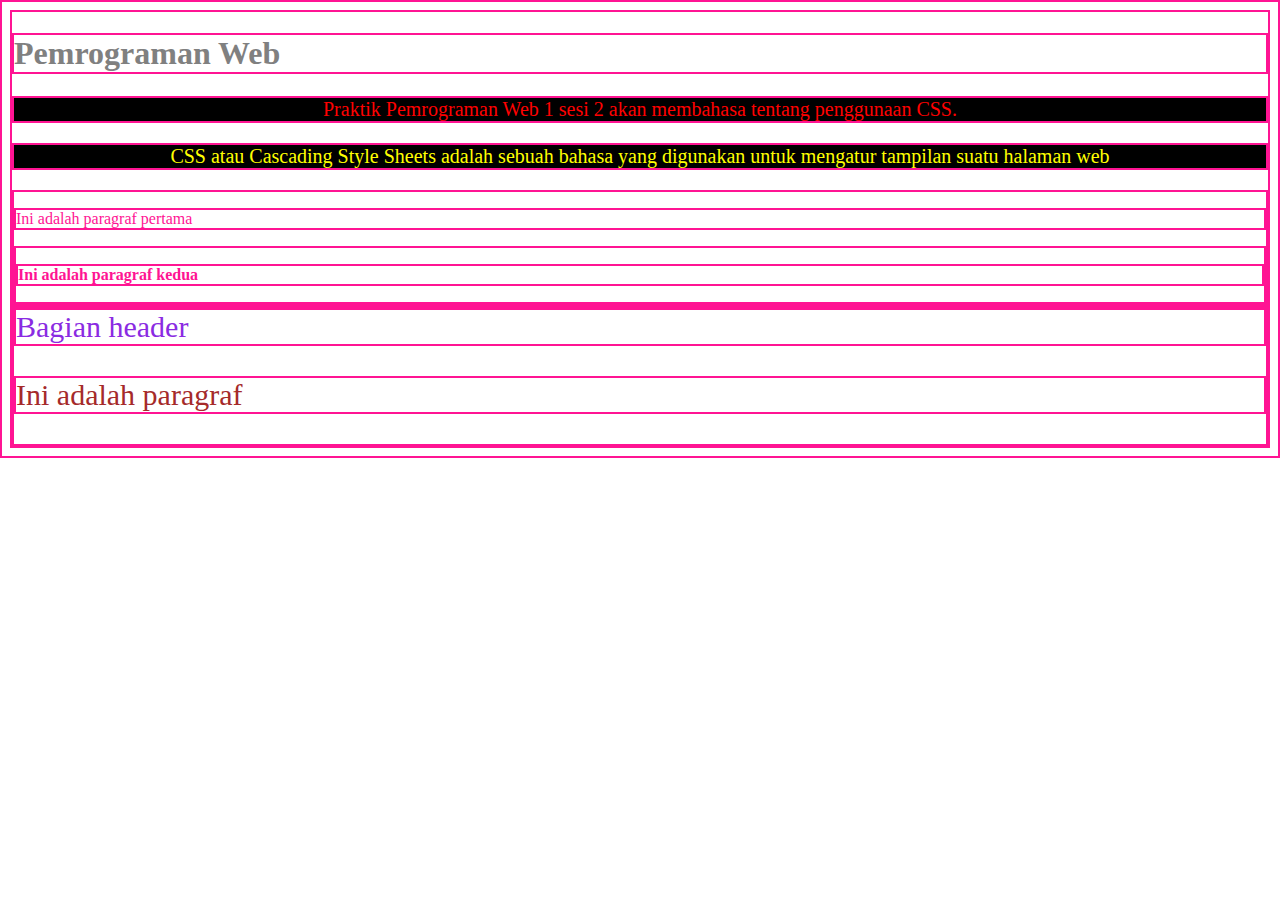
<file: sesi-2/index.html>
<!DOCTYPE html>
<html lang="en">
  <head>
    <meta charset="UTF-8" />
    <meta name="viewport" content="width=device-width, initial-scale=1.0" />
    <title>Document</title>
    <style>
      * {
        color: deeppink;
        border: 2px solid deeppink;
      }
      h1 {
        color: grey;
      }

      .teks-merah,
      #teks-kuning {
        font-size: 20px;
        text-align: center;
        background-color: black;
      }
      .teks-merah {
        color: red;
      }

      #teks-kuning {
        color: yellow;
      }

      div > div > p {
        font-weight: bold;
      }

      .subbagian {
        font-size: 30px;
      }

      .subbagian.header {
        color: blueviolet;
      }

      .subbagian#teks {
        color: brown;
      }

      p:hover {
        background-color: aqua;
      }
    </style>
  </head>
  <body>
    <h1>Pemrograman Web</h1>
    <p class="teks-merah">
      Praktik Pemrograman Web 1 sesi 2 akan membahasa tentang penggunaan CSS.
    </p>
    <p id="teks-kuning">
      CSS atau Cascading Style Sheets adalah sebuah bahasa yang digunakan untuk
      mengatur tampilan suatu halaman web
    </p>
    <div>
      <p>Ini adalah paragraf pertama</p>
      <div>
        <p>Ini adalah paragraf kedua</p>
      </div>
    </div>

    <div>
      <div class="subbagian header">Bagian header</div>
      <p class="subbagian" id="teks">Ini adalah paragraf</p>
    </div>
  </body>
</html>
</file>
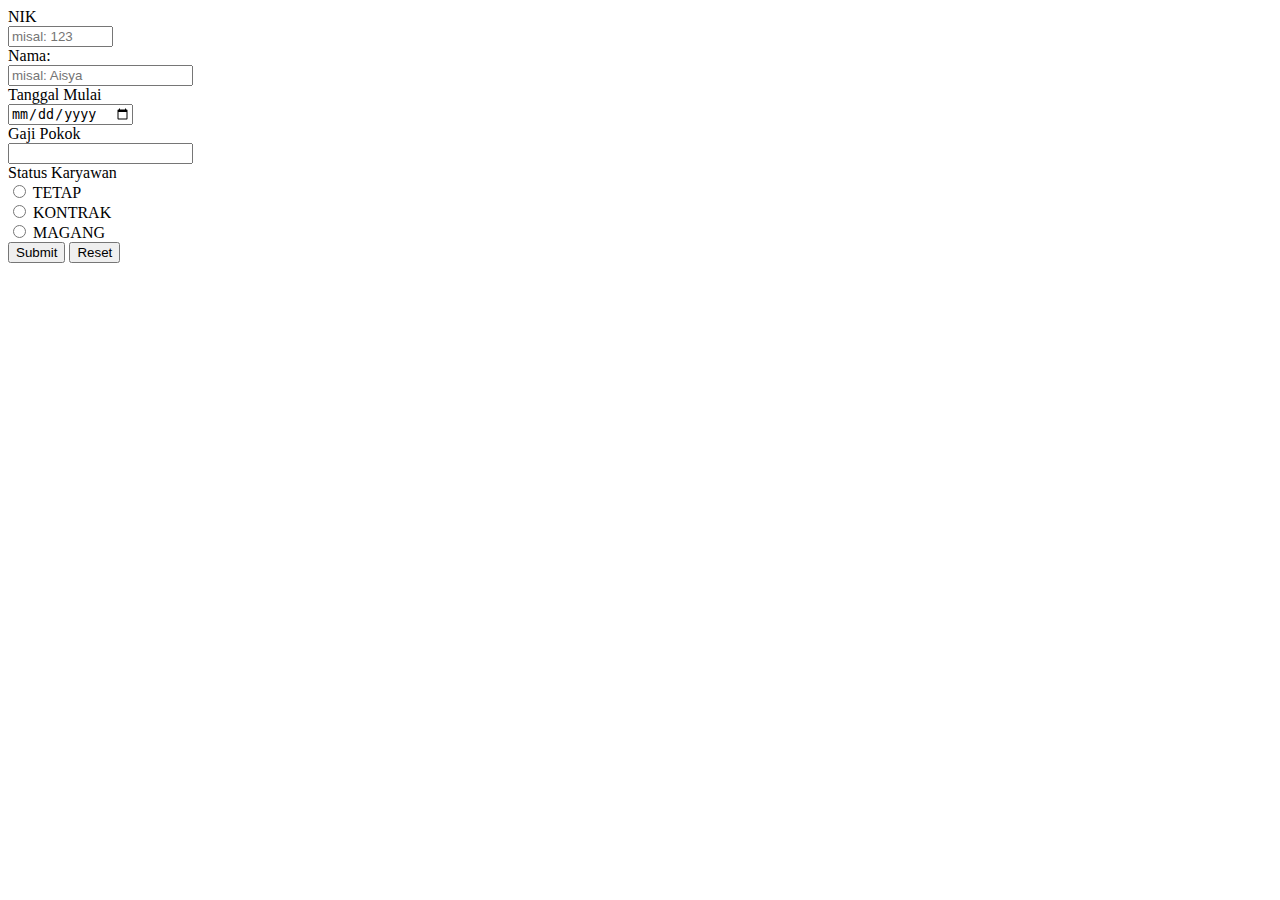
<file: sesi-3/index.html>
<!DOCTYPE html>
<html lang="en">
  <head>
    <meta charset="UTF-8" />
    <meta name="viewport" content="width=device-width, initial-scale=1.0" />
    <title>Form dan Input</title>
  </head>
  <body>
    <form action="">
      <label for="nik">NIK</label><br />
      <input
        type="text"
        id="nik"
        name="nik"
        size="10"
        maxlength="10"
        required
        placeholder="misal: 123"
      /><br />
      <label for="nama">Nama:</label><br />
      <input
        type="text"
        name="nama"
        id="nama"
        required
        placeholder="misal: Aisya"
      /><br />
      <label for="tanggal_mulai">Tanggal Mulai</label><br />
      <input
        type="date"
        name="tanggal_mulai"
        id="tanggal_mulai"
        required
        min="2022-0111"
      /><br />
      <label for="gaji_pokok">Gaji Pokok</label><br />
      <input
        type="number"
        name="gaji_pokok"
        id="gaji_pokok"
        required
        min="1000000"
        step="1000"
      /><br />
      <label for="">Status Karyawan</label><br />
      <input type="radio" name="status_karyawan" id="tetap" value="TETAP" />
      <label for="tetap">TETAP</label><br />
      <input type="radio" name="status_karyawan" id="kontrak" value="KONTRAK" />
      <label for="kontrak">KONTRAK</label><br />
      <input type="radio" name="status_karyawan" id="magang" value="MAGANG" />
      <label for="magang">MAGANG</label><br />
      <input type="submit" id="btn_submit" name="btn_submit" value="Submit" />
      <input type="reset" id="btn_reset" name="btn_reset" value="Reset" />
    </form>
  </body>
</html>
</file>
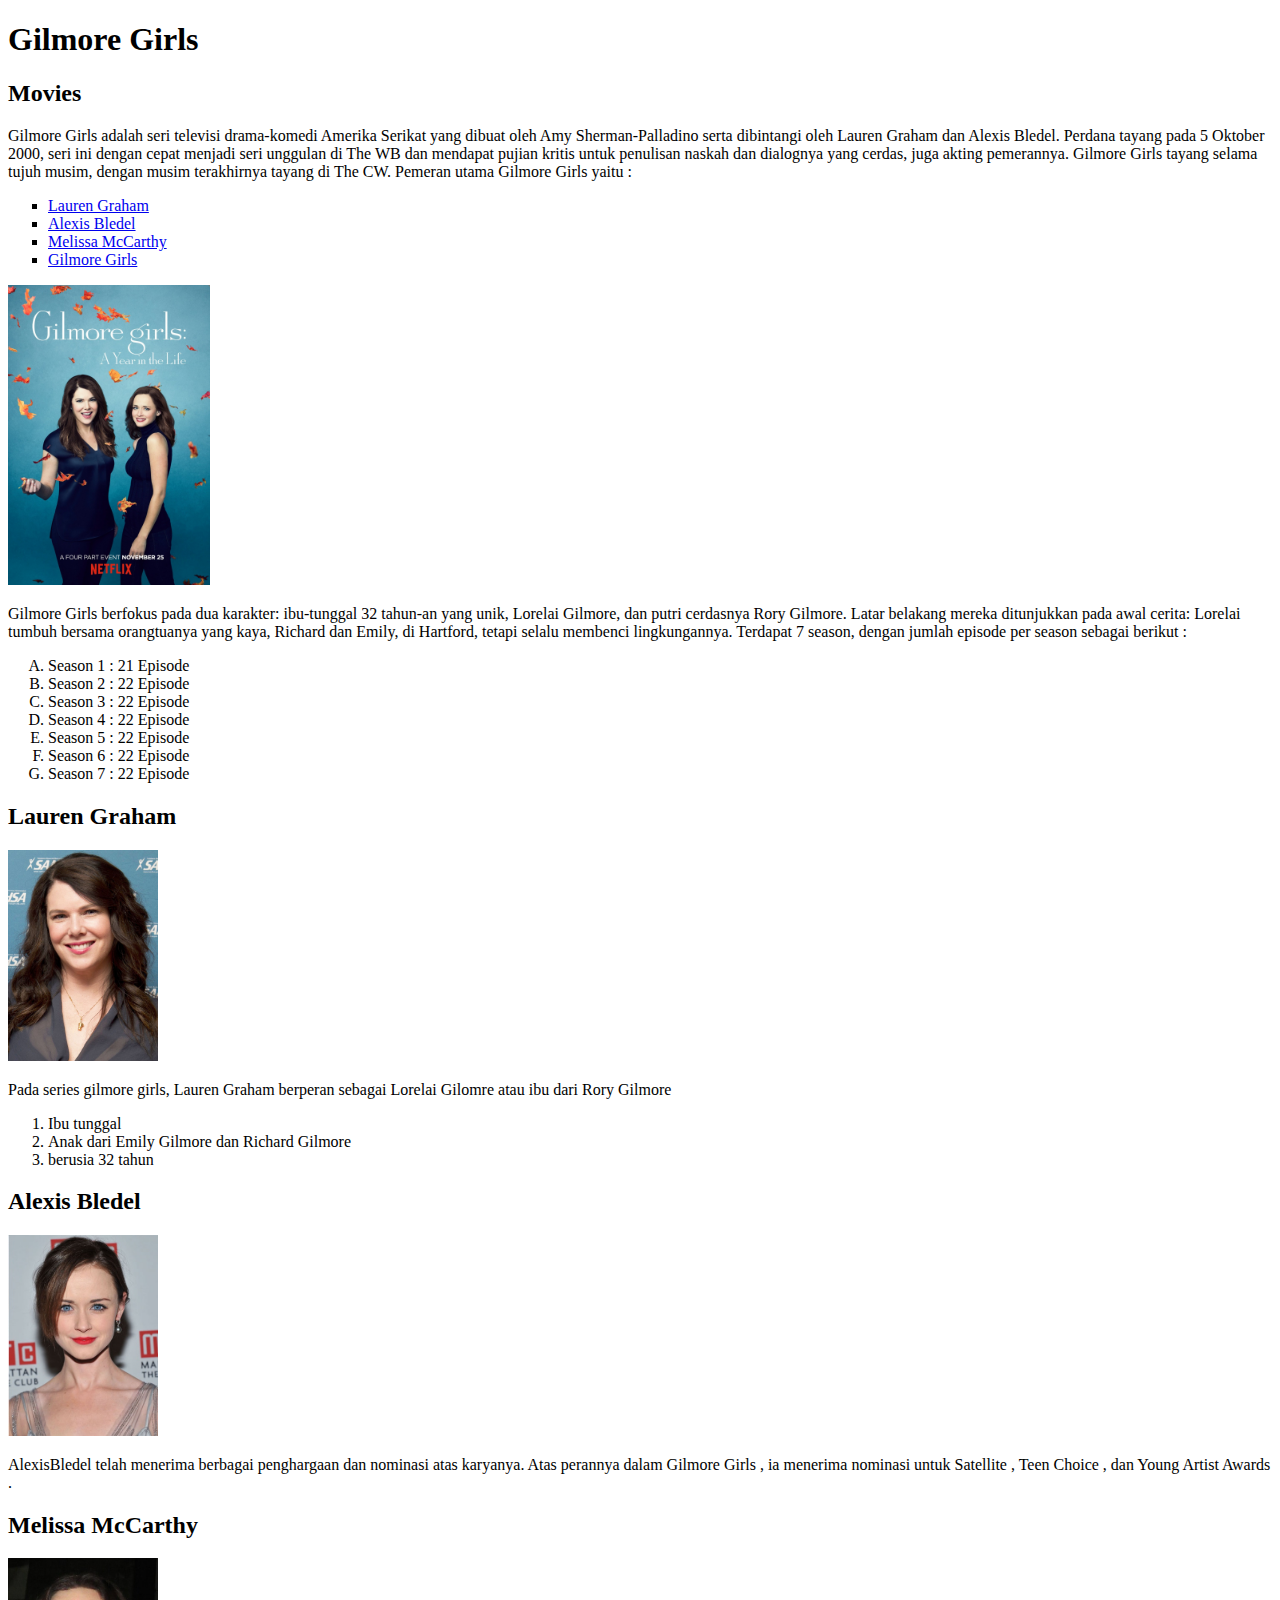
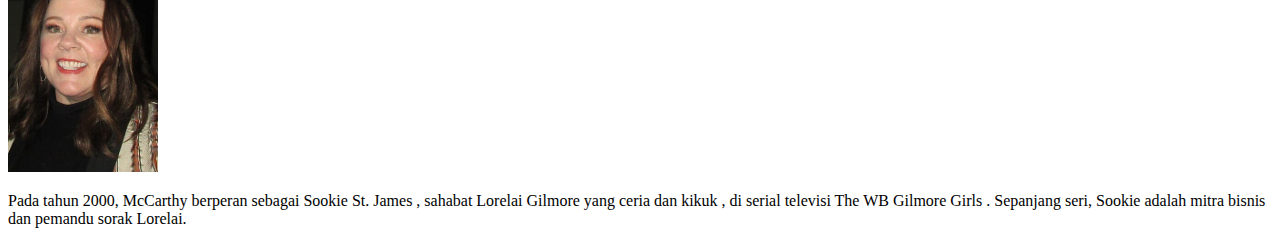
<file: sesi-1/latihan-1.html>
<!DOCTYPE html>
<html lang="en">
  <head>
    <meta charset="UTF-8" />
    <meta name="viewport" content="width=device-width, initial-scale=1.0" />
    <title>Document</title>
  </head>
  <body>
    <h1>Gilmore Girls</h1>
    <h2>Movies</h2>
    <p>
      Gilmore Girls adalah seri televisi drama-komedi Amerika Serikat yang
      dibuat oleh Amy Sherman-Palladino serta dibintangi oleh Lauren Graham dan
      Alexis Bledel. Perdana tayang pada 5 Oktober 2000, seri ini dengan cepat
      menjadi seri unggulan di The WB dan mendapat pujian kritis untuk penulisan
      naskah dan dialognya yang cerdas, juga akting pemerannya. Gilmore Girls
      tayang selama tujuh musim, dengan musim terakhirnya tayang di The CW.
      Pemeran utama Gilmore Girls yaitu :
    </p>

    <ul style="list-style-type: square">
      <li><a href="#Lauren Graham">Lauren Graham</a></li>
      <li><a href="#Alexis Bledel">Alexis Bledel</a></li>
      <li><a href="#Melissa McCarthy">Melissa McCarthy</a></li>
      <li>
        <a href="https://www.imdb.com/title/tt0238784/" target="_blank"
          >Gilmore Girls</a
        >
      </li>
    </ul>

    <img
      src="gilmore girls.jpg"
      widht="300px"
      height="300px"
      alt="Gilmore Girls"
    />

    <p>
      Gilmore Girls berfokus pada dua karakter: ibu-tunggal 32 tahun-an yang
      unik, Lorelai Gilmore, dan putri cerdasnya Rory Gilmore. Latar belakang
      mereka ditunjukkan pada awal cerita: Lorelai tumbuh bersama orangtuanya
      yang kaya, Richard dan Emily, di Hartford, tetapi selalu membenci
      lingkungannya. Terdapat 7 season, dengan jumlah episode per season sebagai
      berikut :
    </p>

    <ol type="A">
      <li>Season 1 : 21 Episode</li>
      <li>Season 2 : 22 Episode</li>
      <li>Season 3 : 22 Episode</li>
      <li>Season 4 : 22 Episode</li>
      <li>Season 5 : 22 Episode</li>
      <li>Season 6 : 22 Episode</li>
      <li>Season 7 : 22 Episode</li>
    </ol>

    <h2 id="Lauren Graham">Lauren Graham</h2>
    <img src="Lauren Graham.jpg" alt="Lauren Graham" width="150px" />
    <p>
      Pada series gilmore girls, Lauren Graham berperan sebagai Lorelai Gilomre
      atau ibu dari Rory Gilmore
    </p>
    <ol>
      <li>Ibu tunggal</li>
      <li>Anak dari Emily Gilmore dan Richard Gilmore</li>
      <li>berusia 32 tahun</li>
    </ol>

    <h2 id="Alexis Bledel">Alexis Bledel</h2>
    <img src="Alexis Bledel.jpg" alt="Alexis Bledel" width="150px" />
    <p>
      AlexisBledel telah menerima berbagai penghargaan dan nominasi atas
      karyanya. Atas perannya dalam Gilmore Girls , ia menerima nominasi untuk
      Satellite , Teen Choice , dan Young Artist Awards .
    </p>

    <h2 id="Melissa McCarthy">Melissa McCarthy</h2>
    <img src="Melissa McCarthy.jpg" alt="Melissa McCarthy" width="150px" />
    <p>
      Pada tahun 2000, McCarthy berperan sebagai Sookie St. James , sahabat
      Lorelai Gilmore yang ceria dan kikuk , di serial televisi The WB Gilmore
      Girls . Sepanjang seri, Sookie adalah mitra bisnis dan pemandu sorak
      Lorelai.
    </p>
  </body>
</html>
</file>
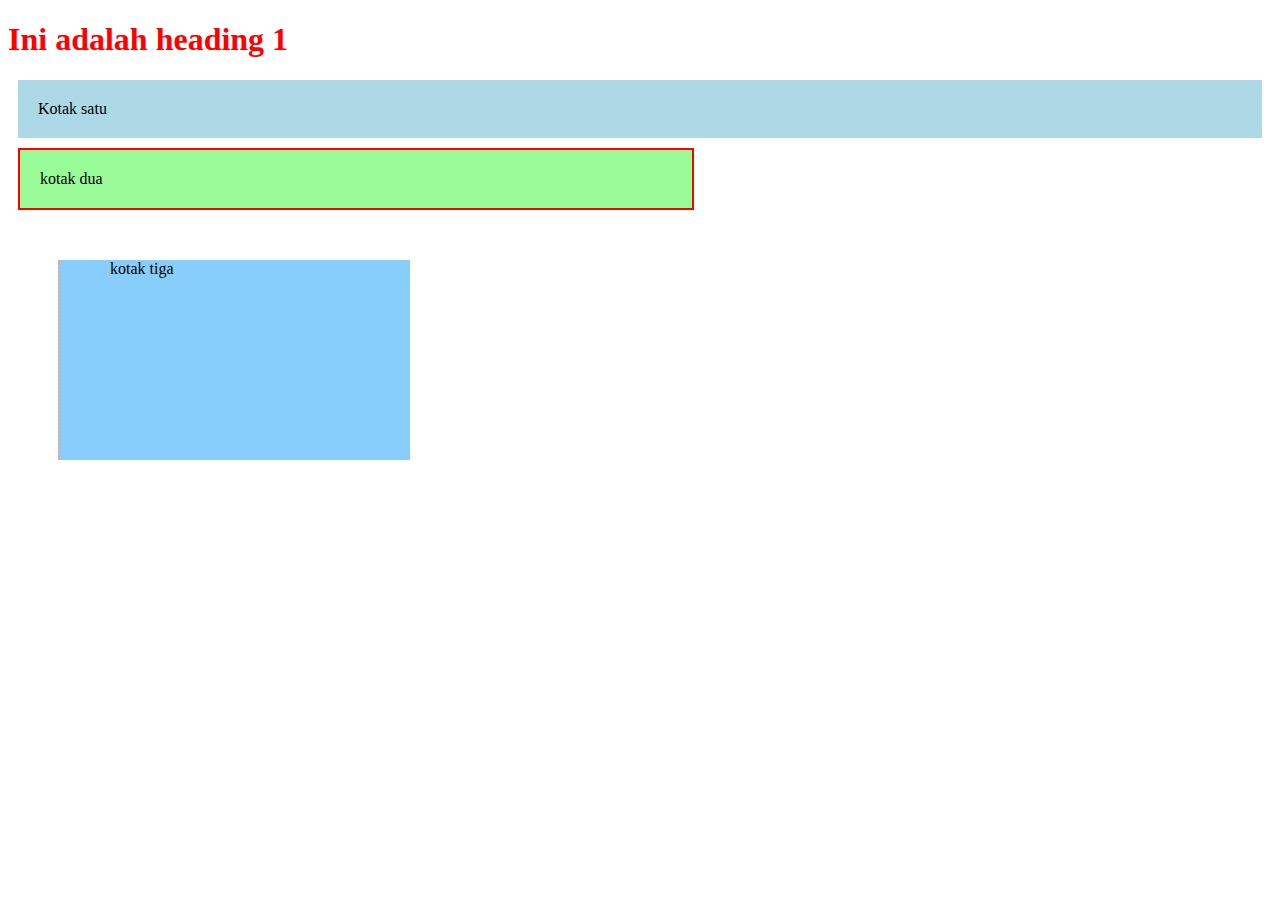
<file: sesi-2/eksternal.html>
<!DOCTYPE html>
<html lang="en">
  <head>
    <meta charset="UTF-8" />
    <meta name="viewport" content="width=device-width, initial-scale=1.0" />
    <title>Document</title>
    <link rel="stylesheet" href="style.css"
  </head>
  <body>
    <h1>Ini adalah heading 1</h1>

    <div class="kotak-satu">Kotak satu</div>
    <div class="kotak-dua">kotak dua</div>
    <div class="kotak-tiga">kotak tiga</div>
  </body>
</html>
</file>
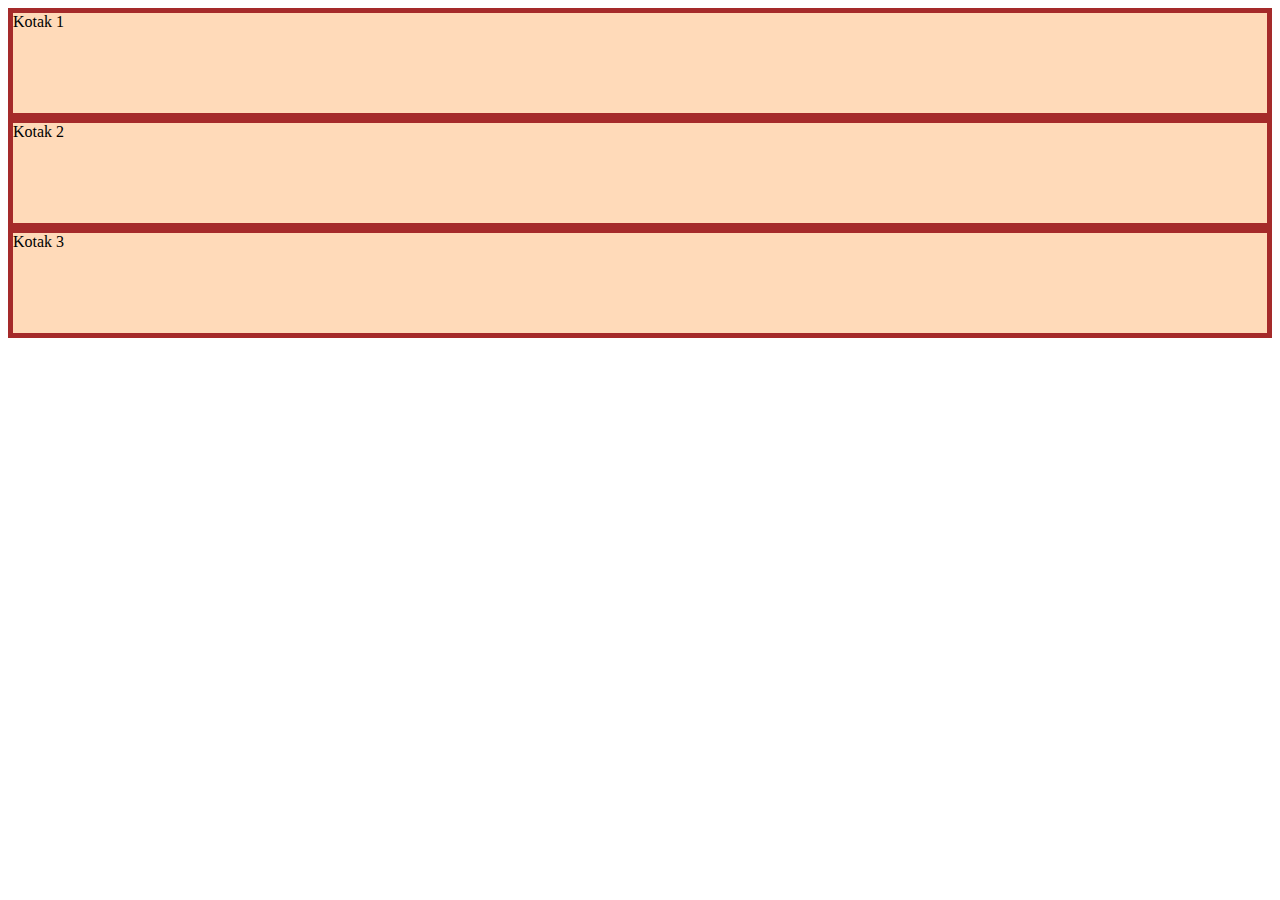
<file: sesi-2/flexbox.html>
<!DOCTYPE html>
<html lang="en">
  <head>
    <meta charset="UTF-8" />
    <meta name="viewport" content="width=device-width, initial-scale=1.0" />
    <title>Document</title>
    <link rel="stylesheet" href="flex.css" />
  </head>
  <body>
    <div class="container">
      <div class="satu">Kotak 1</div>
      <div class="dua">Kotak 2</div>
      <div class="tiga">Kotak 3</div>
    </div>
  </body>
</html>
</file>
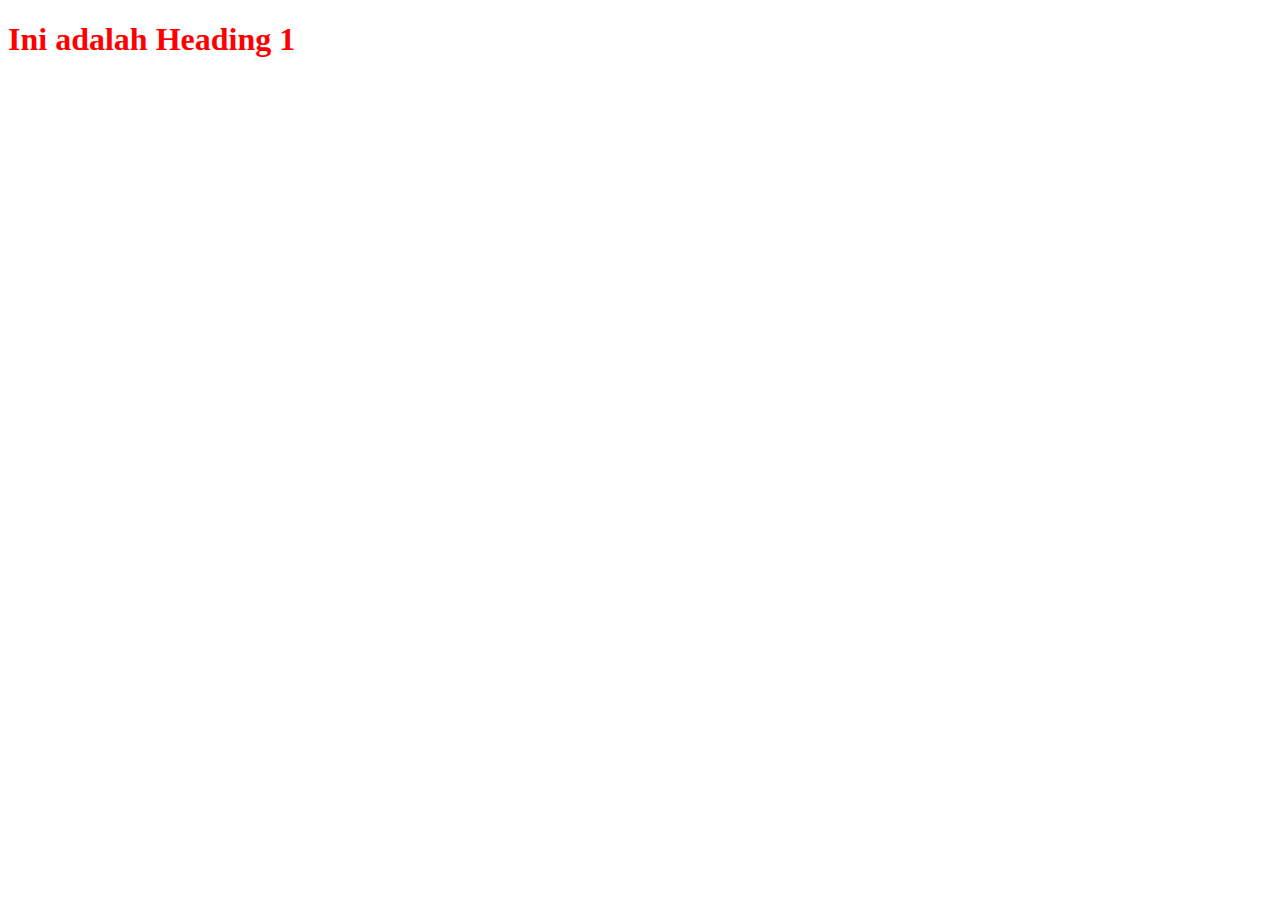
<file: sesi-2/inline.html>
<!DOCTYPE html>
<html lang="en">
  <head>
    <meta charset="UTF-8" />
    <meta name="viewport" content="width=device-width, initial-scale=1.0" />
    <title>Document</title>
  </head>
  <body>
    <h1 style="color: red">Ini adalah Heading 1</h1>
  </body>
</html>
</file>
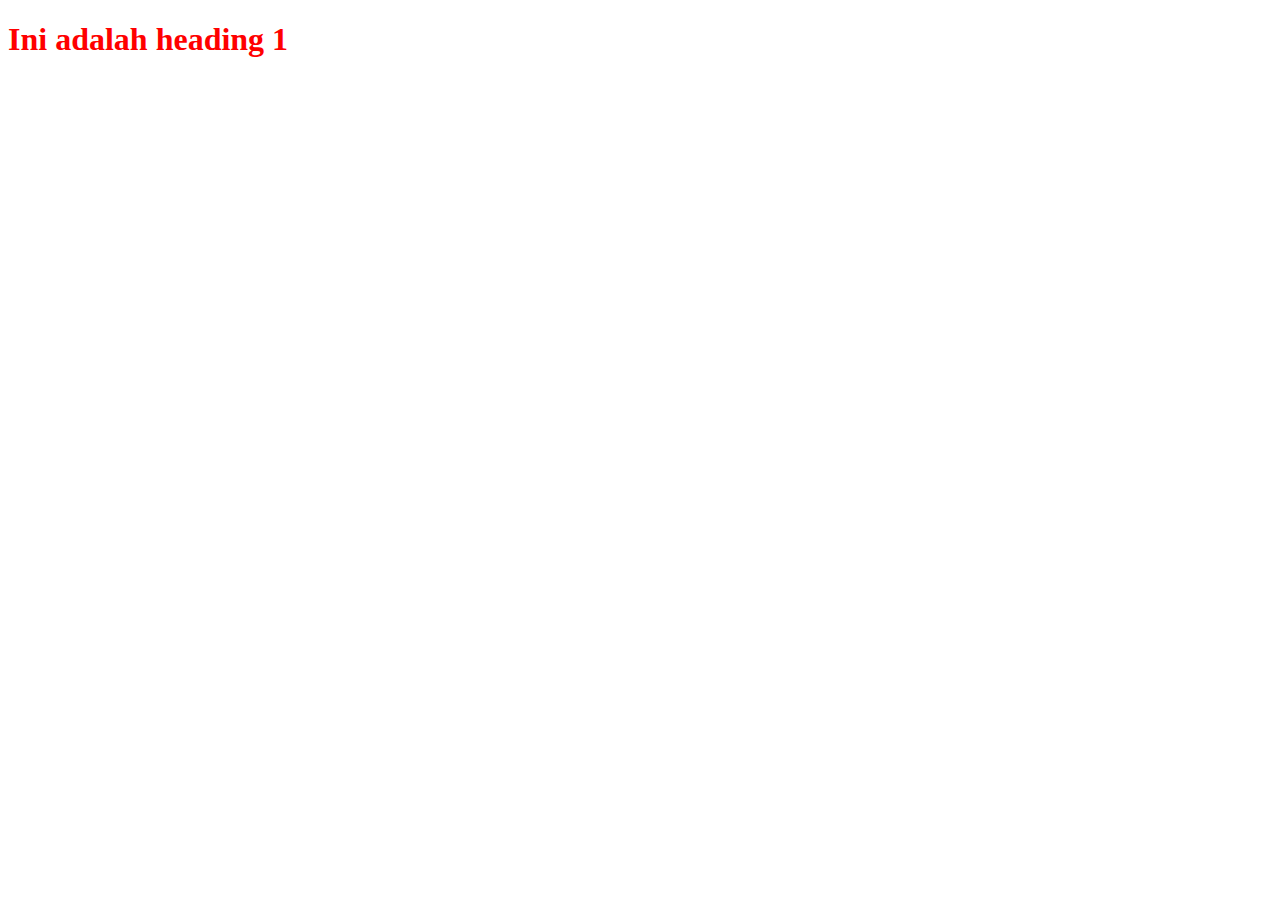
<file: sesi-2/internal.html>
<!DOCTYPE html>
<html lang="en">
  <head>
    <meta charset="UTF-8" />
    <meta name="viewport" content="width=device-width, initial-scale=1.0" />
    <title>Document</title>
    <style>
      h1 {
        color: red;
      }
    </style>
  </head>
  <body>
    <h1>Ini adalah heading 1</h1>
  </body>
</html>
</file>
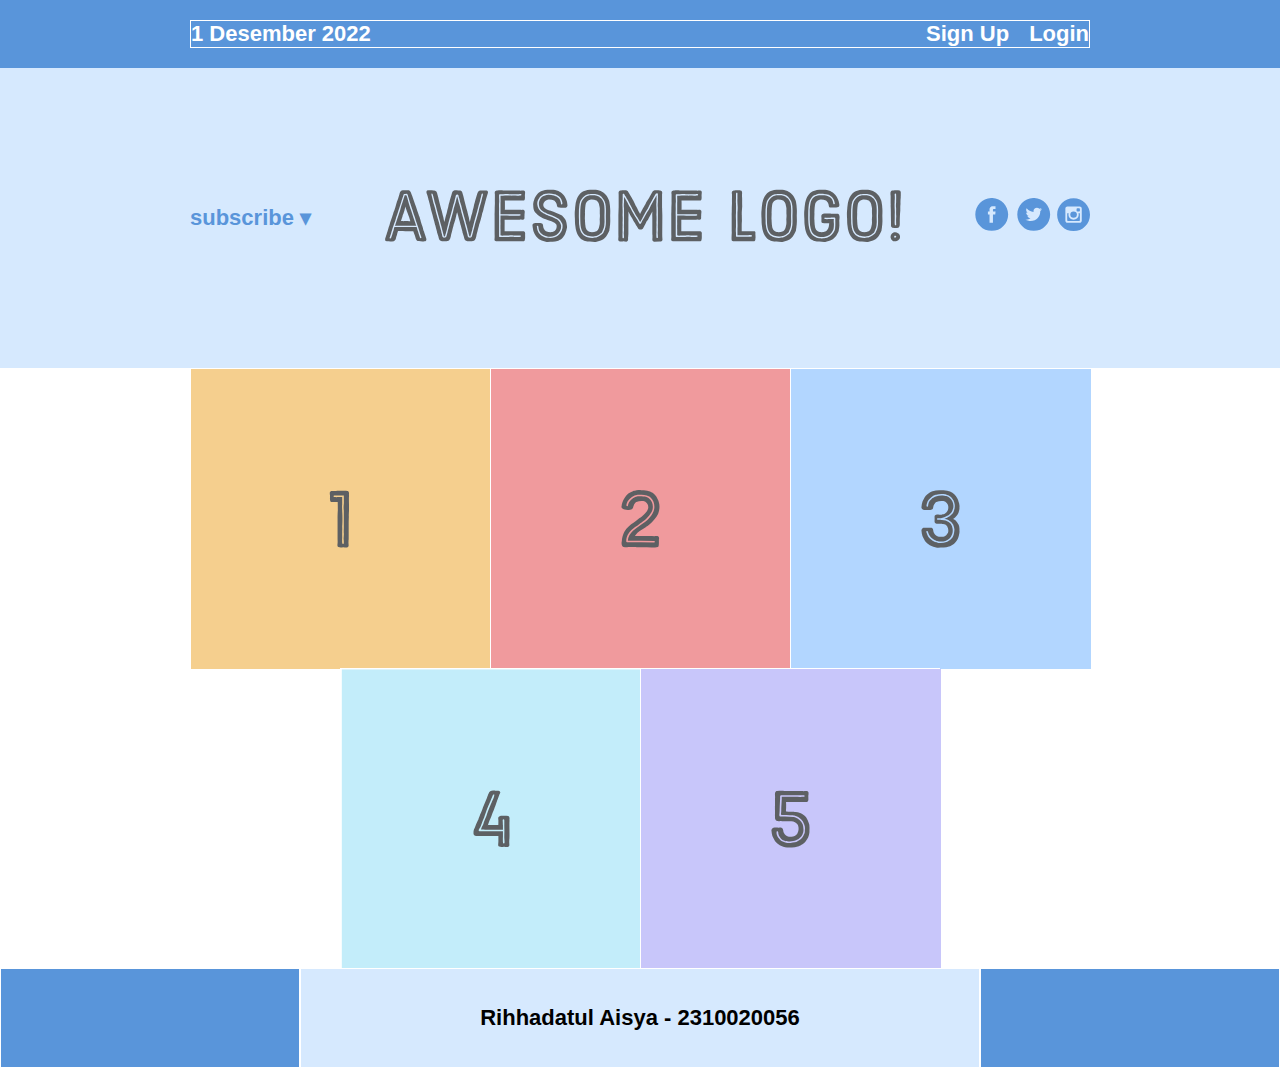
<file: sesi-2/landingpage.html>
<!DOCTYPE html>
<html lang="en">
  <head>
    <meta charset="UTF-8" />
    <meta name="viewport" content="width=device-width, initial-scale=1.0" />
    <link rel="stylesheet" href="styles.css" />
    <title>Landing Page</title>
  </head>
  <body>
    <div class="menu-container">
      <div class="menu">
        <div class="date">1 Desember 2022</div>
        <div class="links">
          <div class="signup">Sign Up</div>
          <div class="login">Login</div>
        </div>
      </div>
    </div>

    <div class="header-container">
      <div class="header">
        <div class="subscribe">subscribe &#9662;</div>
        <div class="logo"><img src="images/awesome-logo.svg" alt="logo" /></div>
        <div class="social">
          <img src="images/social-icons.svg" alt="social" />
        </div>
      </div>
    </div>

    <div class="photo-grid-container">
      <div class="photo-grid">
        <div class="photo-grid-item">
          <img src="images/one.svg" alt="satu" />
        </div>
        <div class="photo-grid-item">
          <img src="images/two.svg" alt="dua" />
        </div>
        <div class="photo-grid-item">
          <img src="images/three.svg" alt="tiga" />
        </div>
        <div class="photo-grid-item">
          <img src="images/four.svg" alt="empat" />
        </div>
        <div class="photo-grid-item">
          <img src="images/five.svg" alt="lima" />
        </div>
      </div>
    </div>

    <div class="footer">
      <div class="footer-item footer-one"></div>
      <div class="footer-item footer-two">Rihhadatul Aisya - 2310020056</div>
      <div class="footer-item footer-three"></div>
    </div>
  </body>
</html>
</file>
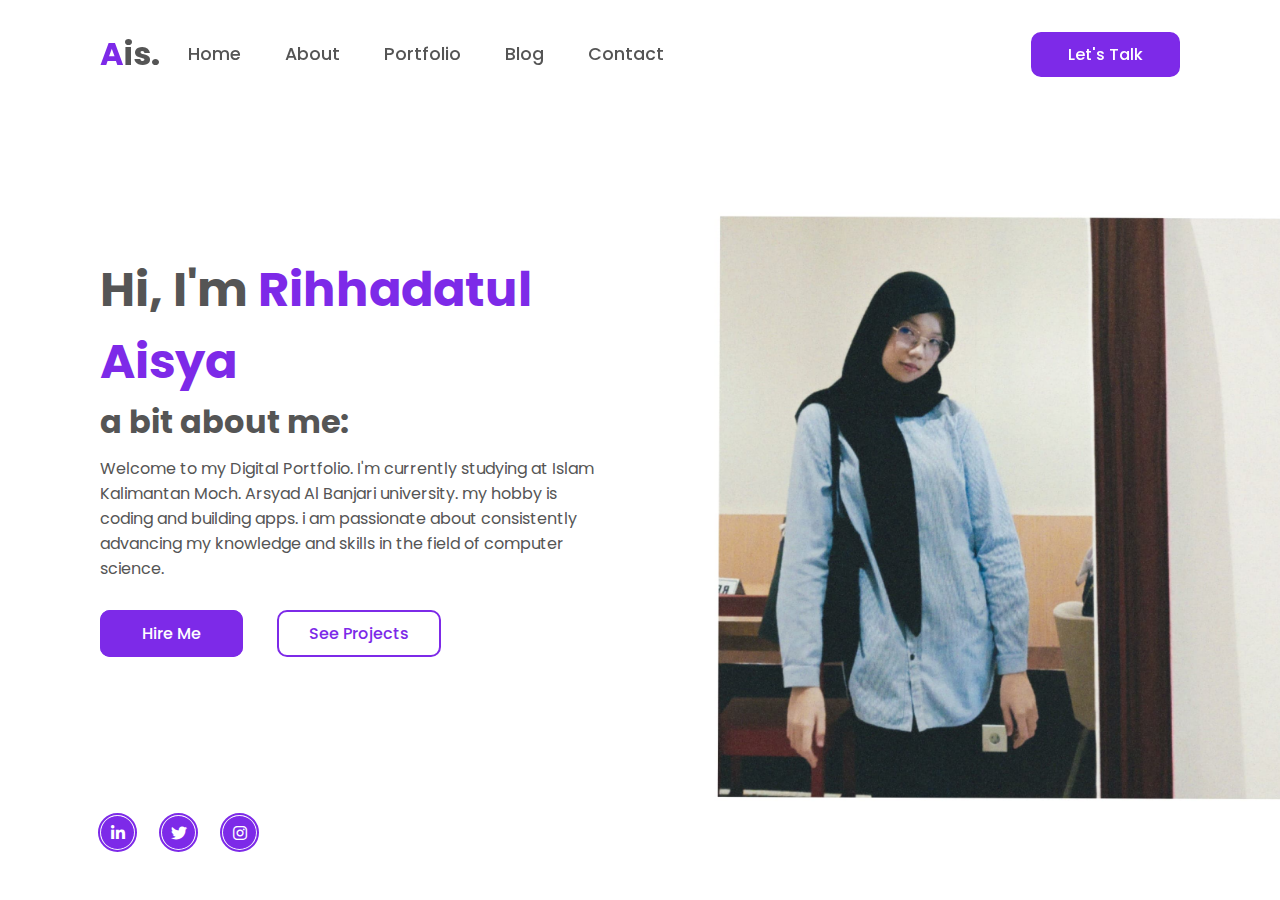
<file: sesi-2/profil.html>
<!DOCTYPE html>
<html lang="en">
  <head>
    <meta charset="UTF-8" />
    <meta http-equiv="X-UA-Compatible" content="IE=edge" />
    <meta name="viewport" content="width=device-width, initial-scale=1.0" />
    <title>profil</title>
    <link
      rel="stylesheet"
      href="https://cdnjs.cloudflare.com/ajax/libs/font-awesome/6.2.0/css/all.min.css"
    />
    <link rel="stylesheet" href="style-profil.css" />
  </head>
  <body>
    <header>
      <h2 class="logo"><span>A</span>is.</h2>
      <nav class="navigation">
        <a href="#">Home</a>
        <a href="#">About</a>
        <a href="#">Portfolio</a>
        <a href="#">Blog</a>
        <a href="#">Contact</a>
      </nav>
      <a href="#" class="btn-talk">Let's Talk</a>
    </header>
    <section class="home">
      <div class="content">
        <h2>Hi, I'm <span>Rihhadatul Aisya</span></h2>
        <h4>a bit about me:</h4>
        <p>
          Welcome to my Digital Portfolio. I'm currently studying at Islam
          Kalimantan Moch. Arsyad Al Banjari university. my hobby is coding and
          building apps. i am passionate about consistently advancing my
          knowledge and skills in the field of computer science.
        </p>
        <div class="btn-group">
          <a href="#">Hire Me</a>
          <a href="#">See Projects</a>
        </div>
        <div class="social-icons">
          <a href="https://www.linkedin.com/in/rihhadatul-aisya-2786b8286/"
            ><i class="fa-brands fa-linkedin-in"></i
          ></a>
          <a href="https://x.com/imais261"
            ><i class="fa-brands fa-twitter"></i
          ></a>
          <a href="https://www.instagram.com/rh.aisya/"
            ><i class="fa-brands fa-instagram"></i
          ></a>
        </div>
      </div>
    </section>
  </body>
</html>
</file>
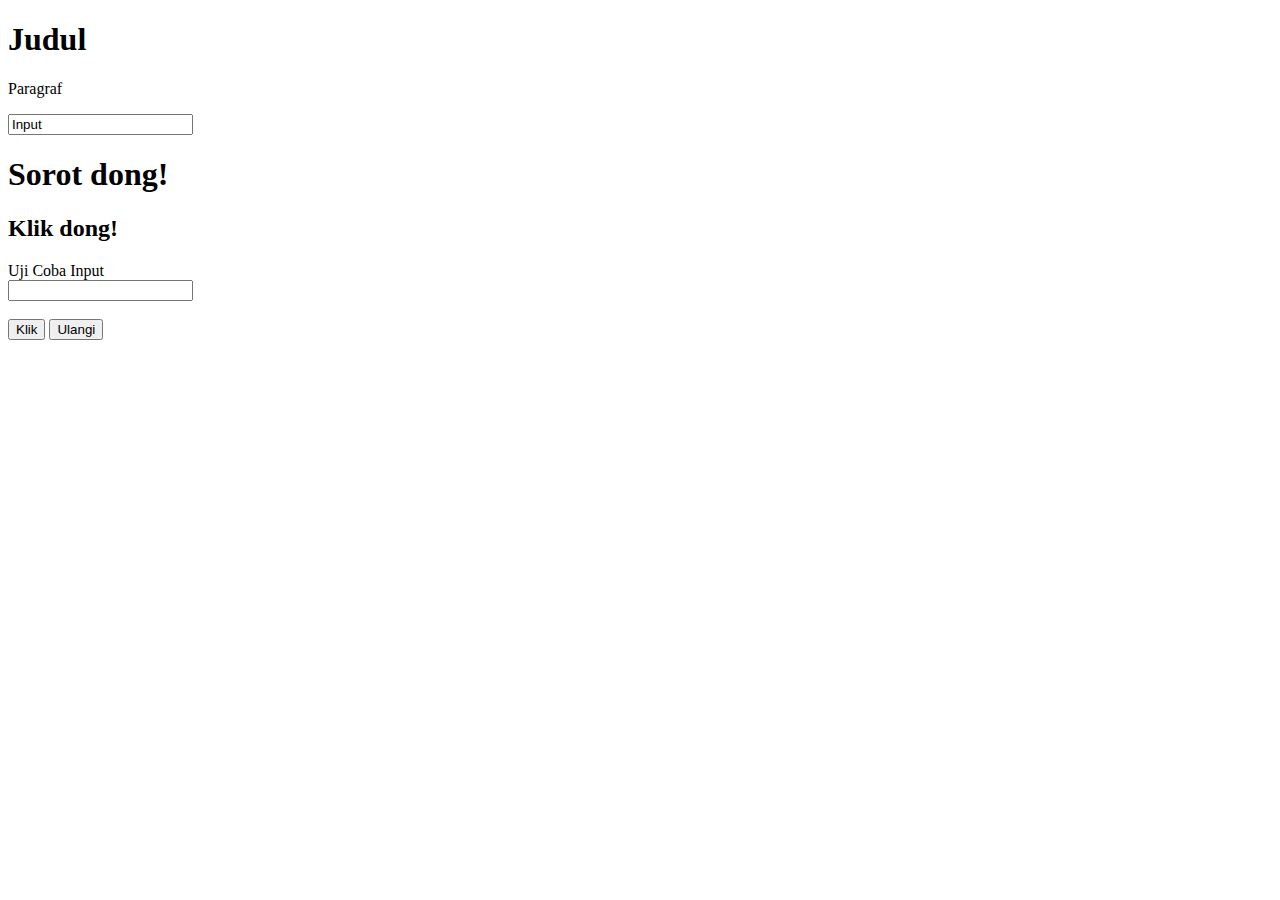
<file: sesi-3/belajardom.html>
<!DOCTYPE html>
<html lang="en">
  <head>
    <meta charset="UTF-8" />
    <meta name="viewport" content="width=device-width, initial-scale=1.0" />
    <title>Belajar DOM</title>
  </head>
  <body>
    <h1 id="uji_heading"></h1>
    <p id="uji_paragraf"></p>
    <input type="text" id="uji_input" />
    <script>
      ujiHeading = document.getElementById("uji_heading");
      ujiParagraf = document.getElementById("uji_paragraf");
      ujiInput = document.getElementById("uji_input");

      ujiHeading.innerHTML = "Judul";
      ujiParagraf.innerHTML = "Paragraf";
      ujiInput.value = "Input";
    </script>

    <body>
      <h1
        id="uji_heading"
        onmouseover="sorot(this)"
        onmouseout="keluarSorot(this)"
      >
        Sorot dong!
      </h1>
      <h2 id="uji_klik" onmousedown="tahan(this)" onmouseup="lepas(this)">
        Klik dong!
      </h2>

      <label for="uji_input">Uji Coba Input</label><br />
      <input type="text" id="uji_input" onkeyup="tiru()" /><br />
      <span id="uji_span"></span><br />
      <button onclick="klik()">Klik</button>
      <button onclick="ulangi()">Ulangi</button>

      <script>
        function sorot(obj) {
          obj.innerHTML = "Sudah disorot";
        }
        function keluarSorot(obj) {
          obj.innerHTML = "Sorot lagi dong!";
        }
        function tahan(obj) {
          obj.innerHTML = "Lepasin...";
        }
        function lepas(obj) {
          obj.innerHTML = "Klik lagi dong!";
        }
        function klik() {
          valueInput = document.getElementById("uji_input").value;
          document.getElementById("uji_span").innerHTML = valueInput;
        }
        function ulangi() {
          document.getElementById("uji_input").value = "";
          document.getElementById("uji_span").innerHTML = "";
          document.getElementById("uji_heading").innerHTML = "Sorot dong!";
          document.getElementById("uji_klik").innerHTML = "Klik dong!";
        }
        function klik() {
          valueInput = document.getElementById("uji_input").value;
          span = document.getElementById("uji_span");

          if (valueInput == "") {
            span.innerHTML = "Inputan kosong";
            span.style = "color: red";
          } else {
            span.innerHTML = "Input : '" + valueInput + "'";
            span.style = "color: blue";
          }
          function tiru() {
            valueInput = document.getElementById("uji_input").value;
            document.getElementById("uji_span").innerHTML = valueInput;
          }
        }
      </script>
    </body>
  </body>
</html>
</file>
<file: sesi-2/style.css>
h1 {
  color: red;
}

.kotak-satu {
  padding: 20px;
  margin: 10px;
  border: 2px;
  background-color: lightblue;
}

.kotak-dua {
  padding: 20px;
  margin: 10px;
  border: 2px solid red;
  background-color: palegreen;
  max-width: 50%;
}

.kotak-tiga {
  padding-left: 50px;
  margin-top: 50px;
  margin-left: 50px;
  border-left: 2px dotted lightsalmon;
  background-color: lightskyblue;
  width: 300px;
  height: 200px;
}
</file>
<file: sesi-2/flex.css>
.container div {
  background: peachpuff;
  border: 5px solid brown;
  height: 100px;
}
</file>
<file: sesi-2/styles.css>
* {
  margin: 0;
  padding: 0;
  box-sizing: border-box;
  font-family: "Gill Sans", "Gill Sans MT", Calibri, "Trebuchet MS", sans-serif;
  font-size: 22px;
  font-weight: bold;
}

.menu-container {
  color: #fff;
  background-color: #5995da;
  padding: 20px 0;
  display: flex;
  justify-content: center;
}

.menu {
  /* border: 1px solid #fff; */
  border: 1px solid #fff;
  width: 900px;
  display: flex;
  justify-content: space-between;
}

.links {
  display: flex;
  justify-content: flex-end;
}

.login {
  margin-left: 20px;
}

.header-container {
  color: #5995da;
  background-color: #d6e9fe;
  display: flex;
  justify-content: center;
}

.header {
  width: 900px;
  height: 300px;
  display: flex;
  justify-content: space-between;
  align-items: center;
}

.photo-grid-container {
  display: flex;
  justify-content: center;
}

.photo-grid {
  width: 900px;
  display: flex;
  justify-content: center;
  flex-wrap: wrap;
  align-items: center;
}

.photo-grid-item {
  border: 1px solid #fff;
  width: 300px;
  height: 300px;
}

.footer {
  display: flex;
  justify-content: space-between;
}

.footer-item {
  border: 1px solid #fff;
  background-color: #d6e9fe;
  height: 100px;
  flex: 1;
}

.footer-one,
.footer-three {
  background-color: #5995da;
  flex: initial;
  width: 300px;
}

.footer-two {
  background-color: #d6e9fe;
  display: flex;
  justify-content: center;
  align-items: center;
}
</file>
<file: sesi-2/style-profil.css>
@import url("https://fonts.googleapis.com/css2?family=Poppins:wght@300;400;500;600;700;800;900&display=swap");
* {
  margin: 0;
  padding: 0;
  box-sizing: border-box;
  font-family: "Poppins", sans-serif;
}
header {
  position: fixed;
  top: 0;
  left: 0;
  width: 100%;
  padding: 30px 100px;
  display: flex;
  justify-content: space-between;
  align-items: center;
  z-index: 100;
}
.logo {
  font-size: 2em;
  color: #555;
  cursor: default;
}
.logo span {
  color: #7d2ae8;
}
.navigation {
  margin-left: -300px;
}
.navigation a {
  font-size: 1.1em;
  color: #555;
  text-decoration: none;
  margin-right: 40px;
  font-weight: 500;
  transition: 0.3s;
}
.navigation a:hover {
  color: #7d2ae8;
}
.btn-talk {
  color: #fff;
  text-decoration: none;
  padding: 8px 35px;
  background: #7d2ae8;
  border-radius: 10px;
  border: 2px solid #7d2ae8;
  font-weight: 500;
  transition: 0.3s;
}
.btn-talk:hover {
  color: #7d2ae8;
  background: transparent;
}
.home {
  position: relative;
  width: 100%;
  height: 100vh;
  background: url("background.jpg");
  background-size: cover;
  background-position: center;
  display: flex;
  align-items: center;
  padding: 30px 100px;
}
.content {
  max-width: 500px;
  color: #555;
}
.content h2 {
  font-size: 3em;
}
.content h2 span {
  color: #7d2ae8;
}
.content h4 {
  font-size: 2em;
}
.content p {
  padding: 10px 0 40px 0;
}
.btn-group a {
  color: #fff;
  text-decoration: none;
  padding: 10px 40px;
  background: #7d2ae8;
  border-radius: 10px;
  border: 2px solid #7d2ae8;
  font-weight: 500;
  transition: 0.3s;
}
.btn-group a:hover:nth-child(1) {
  color: #7d2ae8;
  background: transparent;
}
.btn-group a:nth-child(2) {
  color: #7d2ae8;
  background: transparent;
  margin-left: 30px;
  padding: 10px 30px;
}
.btn-group a:hover:nth-child(2) {
  color: #fff;
  background: #7d2ae8;
}
.social-icons {
  position: absolute;
  bottom: 50px;
}
.social-icons a {
  display: inline-block;
  width: 35px;
  height: 35px;
  background: #7d2ae8;
  border-radius: 50%;
  margin-right: 22px;
  text-align: center;
  line-height: 35px;
  border: 1px solid #fff;
  outline: 2px solid #7d2ae8;
  transition: 0.3s;
}
.social-icons a:hover {
  transform: translateY(-5px);
}
.social-icons a i {
  color: #fff;
}
</file>
